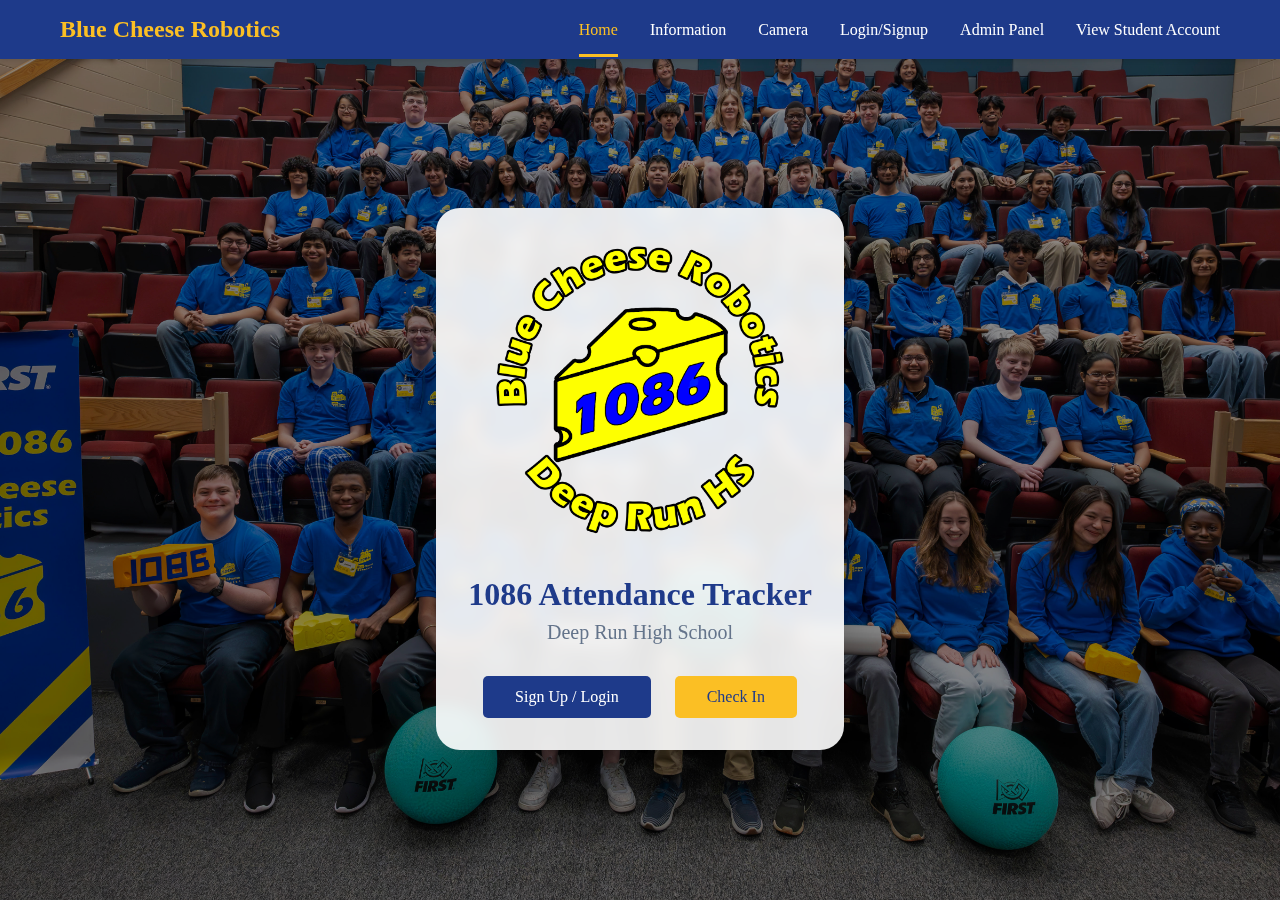
<file: index.html>
<!DOCTYPE html>
<html lang="en">
<head>
    <meta charset="UTF-8">
    <meta name="viewport" content="width=device-width, initial-scale=1.0">
    <title>1086 Attendance Tracker - Blue Cheese Robotics</title>
    <link rel="stylesheet" href="flasktest-style.css">
    <link href="https://fonts.googleapis.com/css2?family=Poppins:wght@400;600;700&display=swap" rel="stylesheet">
</head>
<body>
    <nav class="navbar">
        <div class="nav-container">
            <div class="nav-brand">Blue Cheese Robotics</div>
            <ul class="nav-menu">
                <li><a href="index.html" class="nav-link active">Home</a></li>
                <li><a href="flasktest-information.html" class="nav-link">Information</a></li>
                <li><a href="camera/flasktest-camera.html" class="nav-link">Camera</a></li>
                <li><a href="flasktest-auth.html" class="nav-link">Login/Signup</a></li>
                <li><a href="admin/flasktest-admin.html" class="nav-link">Admin Panel</a></li>
                <li><a href="flasktest-profile.html" class="nav-link">View Student Account</a></li>
            </ul>
        </div>
    </nav>

    <main class="main-content">
        <div class="hero-section">
            <img src="logo.png" alt="Blue Cheese Robotics Logo" class="logo">
            <h1 class="title">1086 Attendance Tracker</h1>
            <p class="subtitle">Deep Run High School</p>
            <div class="button-container">
                <a href="flasktest-auth.html" class="btn btn-primary">Sign Up / Login</a>
                <a href="camera/flasktest-camera.html" class="btn btn-secondary">Check In</a>
            </div>
        </div>
    </main>
</body>
</html>
</file>
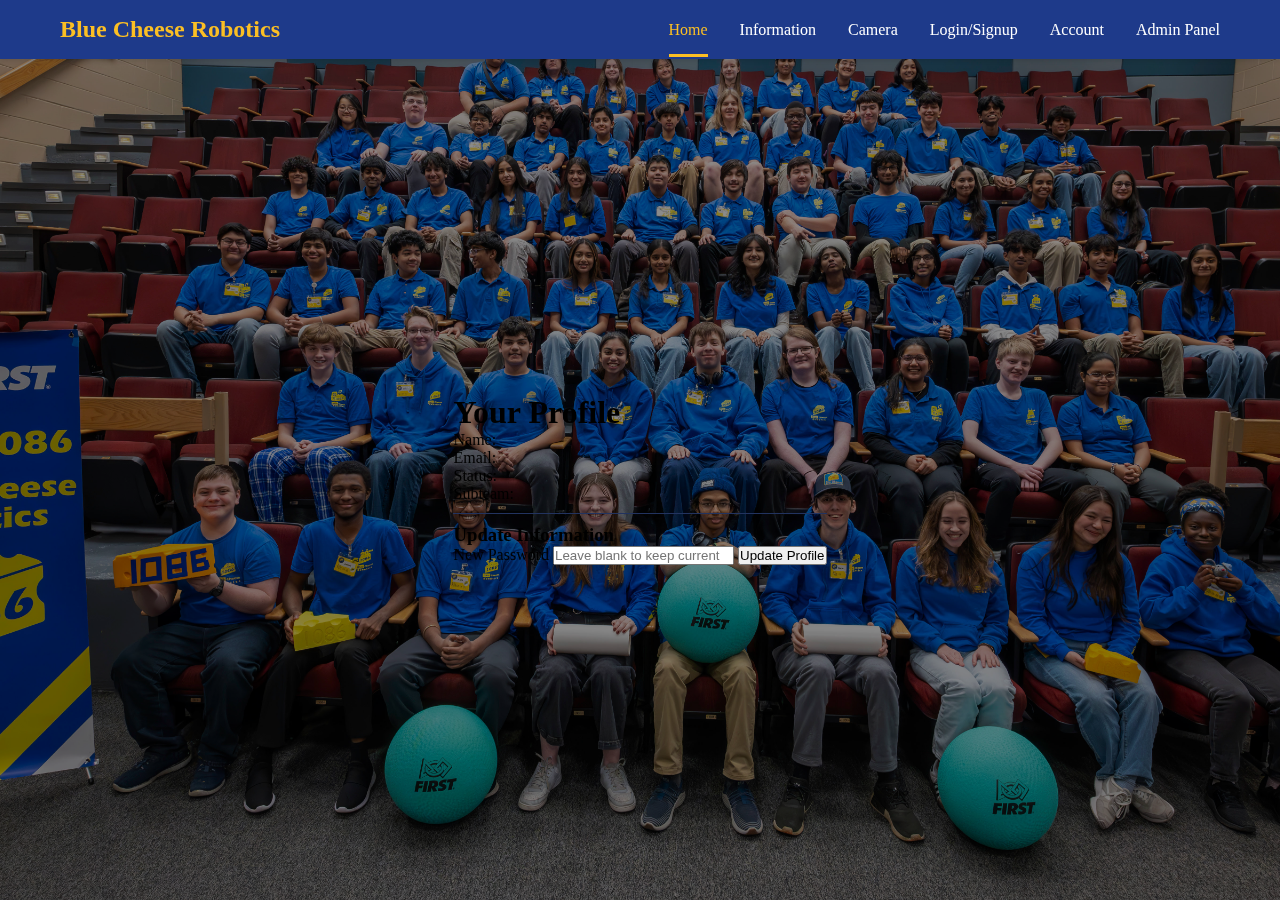
<file: flasktest-account.html>
<!DOCTYPE html>
<html lang="en">
<head>
    <meta charset="UTF-8">
    <meta name="viewport" content="width=device-width, initial-scale=1.0">
    <title>1086 Attendance Tracker - Blue Cheese Robotics</title>
    <link rel="stylesheet" href="flasktest-style.css">
    <link href="https://fonts.googleapis.com/css2?family=Poppins:wght@400;600;700&display=swap" rel="stylesheet">
</head>
<body>
    <nav class="navbar">
        <div class="nav-container">
            <div class="nav-brand">Blue Cheese Robotics</div>
            <ul class="nav-menu">
                <li><a href="index.html" class="nav-link active">Home</a></li>
                <li><a href="flasktest-information.html" class="nav-link">Information</a></li>
                <li><a href="camera/flasktest-camera.html" class="nav-link">Camera</a></li>
                <li><a href="flasktest-auth.html" class="nav-link">Login/Signup</a></li>
                <li><a href="flasktest-account.html" class="nav-link">Account</a></li>
                <li><a href="admin/flasktest-admin.html" class="nav-link">Admin Panel</a></li>
            </ul>
        </div>
    </nav>


    <main class="main-content">
        <div class="card">
            <h1 id="profileTitle">Your Profile</h1>
            <div id="profileView" class="form">
                <div class="info-group">
                    <label>Name: <span id="display-name"></span></label>
                </div>
                <div class="info-group">
                    <label>Email: <span id="display-email"></span></label>
                </div>
                <div class="info-group">
                    <label>Status: <span id="display-type"></span></label>
                </div>
                <div class="info-group">
                    <label>Subteam: <span id="display-subteam"></span></label>
                </div>
                
                <hr style="border: 0; border-top: 1px solid #22335f; margin: 10px 0;">
                
                <h3>Update Information</h3>
            <label>
                New Password
                <input id="edit-password" type="password" placeholder="Leave blank to keep current">
            </label>  

            <button id="updateBtn" class="primary">Update Profile</button>
            
            <p id="msg" class="msg"></p>
        </div>
    </main>

            </div>
        </div>
    </main>
</body>
</html>
</file>
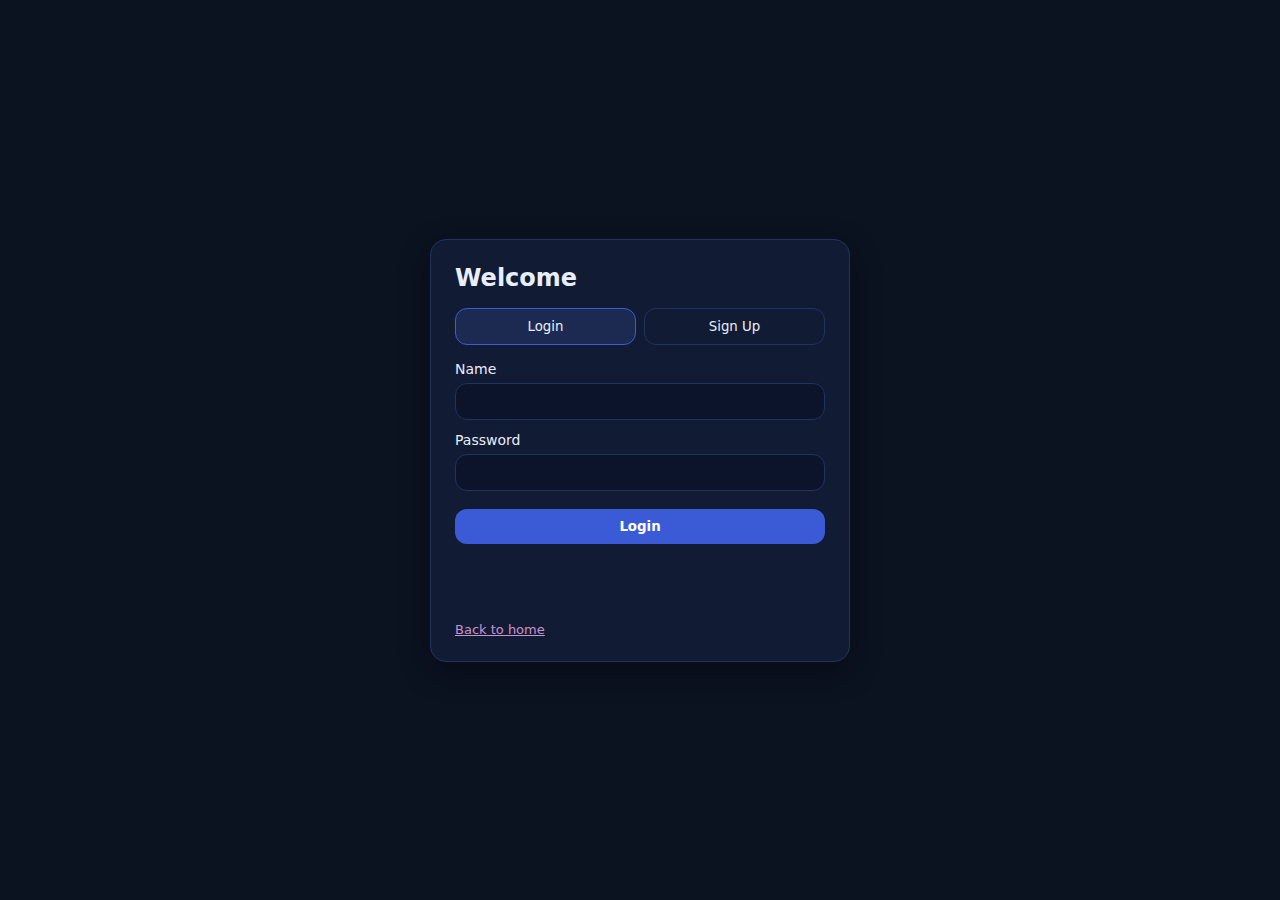
<file: flasktest-auth.html>
<!DOCTYPE html>
<html lang="en">
    <head>
        <meta charset="utf-8" />
        <meta name="viewport" content="width=device-width, initial-scale=1" />
        <title>Login / Sign Up</title>
        <link rel="stylesheet" href="/static/flasktest-auth.css" />
    </head>
<body>
    <main class="card">
        <h1 id="title">Welcome</h1>

        <div class="tabs">
            <button id="tabLogin" class="tab active" type="button">Login</button> 
            <button id="tabSignup" class="tab" type="button">Sign Up</button> 
        </div>

        <form id="form" class="form" method="POST" action="/submit">
            <label>
                Name
                <input id="name" type="text" autocomplete="name" name="name" required/>
            </label>
            <label class="signup-only">
                 Email
                 <input id="email" type="email" autocomplete="email" name="email" required/>
             </label>
             <label>
                Password
                <input id="password" type="password" autocomplete="password" name="password" required/>
            </label>
            <div class="checkbox-group signup-only" name="subteam">
                <label>Subteam</label>
                
                <label class="checkbox-item">
                    <input type="checkbox" name="subteam" value="build">
                    Build 
                </label>

                <label class="checkbox-item">
                    <input type="checkbox" name="subteam" value="programming">
                    Programming 
                </label>

                <label class="checkbox-item">
                    <input type="checkbox" name="subteam" value="design">
                    Design
                </label>

                <label class="checkbox-item">
                    <input type="checkbox" name="subteam" value="impact">
                    Impact 
                </label>
                
                <label class="checkbox-item">
                    <input type="checkbox" name="subteam" value="advocacy">
                    Advocacy 
                </label>

                <label class="checkbox-item">
                    <input type="checkbox" name="subteam" value="outreach">
                    Outreach 
                </label>

                <label class="checkbox-item">
                    <input type="checkbox" name="subteam" value="media">
                    Media 
                </label>

                </label>
                
            </div>
            <label class="signup-only" name="status">
                Veteran or Rookie
                <select id="member-type">
                    <option value="">Select one</option>
                    <option value="veteran">Veteran</option>
                    <option value="rookie">Rookie</option>
                </select>
            </label>

            <button id="submitBtn" class="primary login-only" type="submit">Login</button>
            <p id="msg" class="msg" aria-live="polite"></p>

        <button id="submitBtn" class="primary signup-only" type="submit">Create Account</button>
            <p id="msg" class="msg" aria-live="polite"></p>
        </form>

        <p id="backBtn" class="small">
            <a href="index.html">Back to home</a>
        </p>
    </main>
    <script src="/static/flasktest-auth.js"></script>
</body>
</html>
</file>
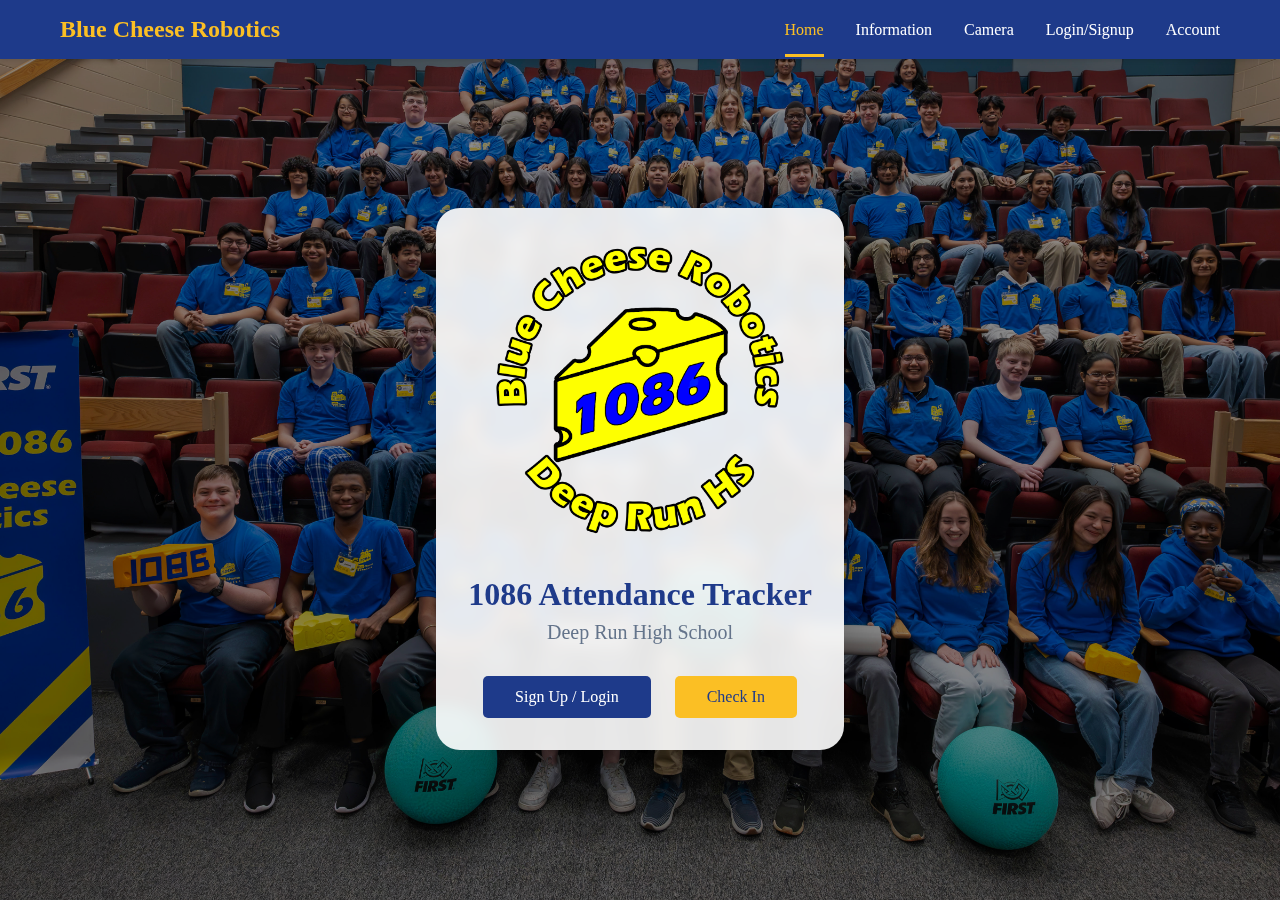
<file: flasktest-homepage.html>
<!DOCTYPE html>
<html lang="en">
<head>
    <meta charset="UTF-8">
    <meta name="viewport" content="width=device-width, initial-scale=1.0">
    <title>1086 Attendance Tracker - Blue Cheese Robotics</title>
    <link rel="stylesheet" href="flasktest-style.css">
</head>
<body>
    <nav class="navbar">
        <div class="nav-container">
            <div class="nav-brand">Blue Cheese Robotics</div>
            <ul class="nav-menu">
                <li><a href="index.html" class="nav-link active">Home</a></li>
                <li><a href="information.html" class="nav-link">Information</a></li>
                <li><a href="flasktest-camera.html" class="nav-link">Camera</a></li>
                <li><a href="flasktest-auth.html" class="nav-link">Login/Signup</a></li>
                <li><a href="account.html" class="nav-link">Account</a></li>
            </ul>
        </div>
    </nav>

    <main class="main-content">
        <div class="hero-section">
            <img src="logo.png" alt="Blue Cheese Robotics Logo" class="logo">
            <h1 class="title">1086 Attendance Tracker</h1>
            <p class="subtitle">Deep Run High School</p>
            <div class="button-container">
                <a href="flasktest-auth.html" class="btn btn-primary">Sign Up / Login</a>
                <a href="flasktest-camera.html" class="btn btn-secondary">Check In</a>
            </div>
        </div>
    </main>
</body>
</html>
</file>
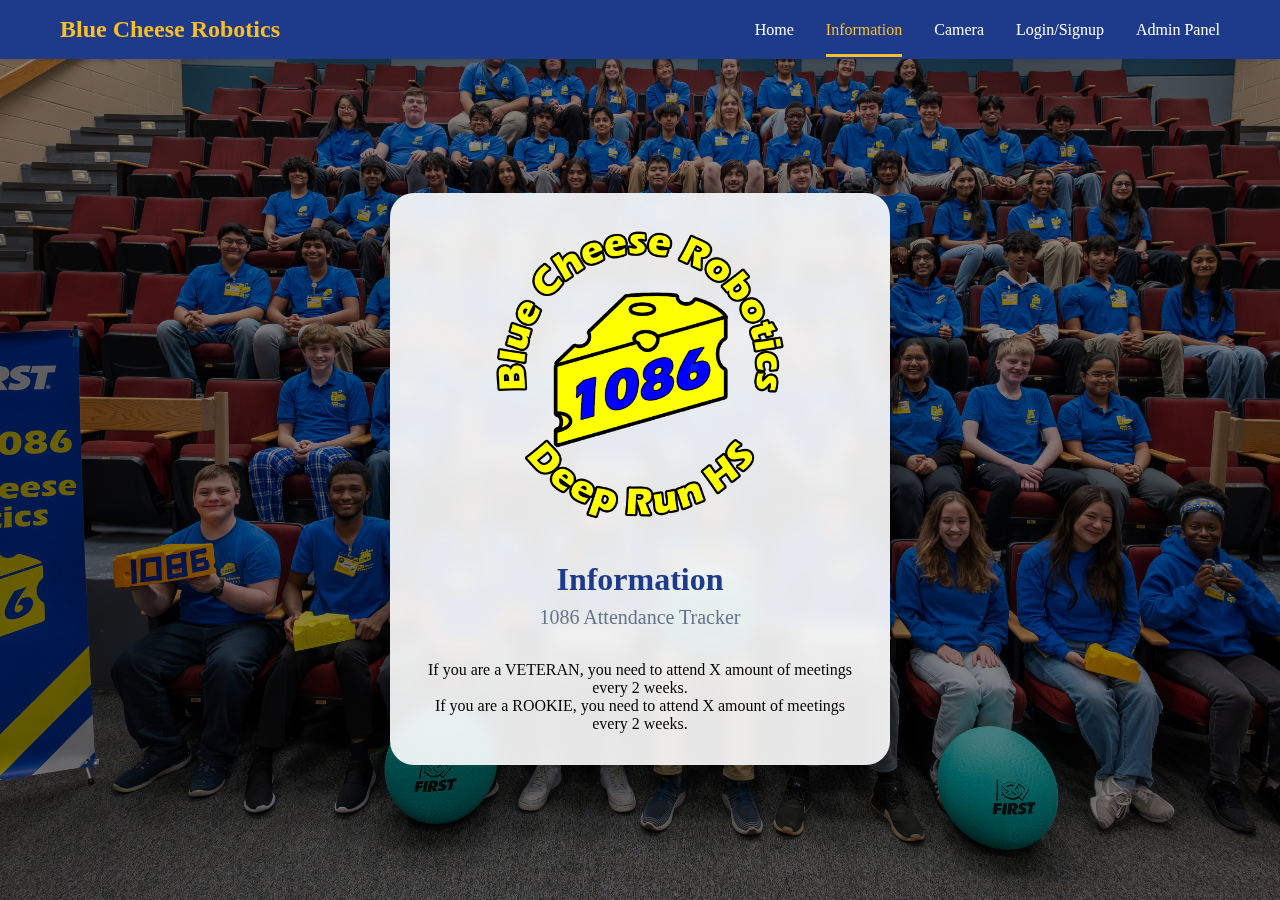
<file: flasktest-information.html>
<!DOCTYPE html>
<html lang="en">
<head>
    <meta charset="UTF-8">
    <meta name="viewport" content="width=device-width, initial-scale=1.0">
    <title>Information</title>
    <link rel="stylesheet" href="flasktest-style.css">
    <link href="https://fonts.googleapis.com/css2?family=Poppins:wght@400;600;700&display=swap" rel="stylesheet">
</head>
<body>
    <nav class="navbar">
        <div class="nav-container">
            <div class="nav-brand">Blue Cheese Robotics</div>
            <ul class="nav-menu">
                <li><a href="index.html" class="nav-link ">Home</a></li>
                <li><a href="flasktest-information.html" class="nav-link active">Information</a></li>
                <li><a href="camera/flasktest-camera.html" class="nav-link">Camera</a></li>
                <li><a href="flasktest-auth.html" class="nav-link">Login/Signup</a></li>
                <!--<li><a href="flasktest-account.html" class="nav-link">Account</a></li>-->
                <li><a href="admin/flasktest-admin.html" class="nav-link">Admin Panel</a></li>
            </ul>
        </div>
    </nav>

    <main class="main-content">
        <div class="hero-section">
            <img src="logo.png" alt="Blue Cheese Robotics Logo" class="logo">
            <h1 class="title">Information</h1>
            <p class="subtitle">1086 Attendance Tracker</p>
            <div class="information-paragraph">
                <p> If you are a VETERAN, you need to attend X amount of meetings every 2 weeks.  </p>
                <p> If you are a ROOKIE, you need to attend X amount of meetings every 2 weeks.  </p>
            </div>
        </div>
    </main>
</body>
</html>
</file>
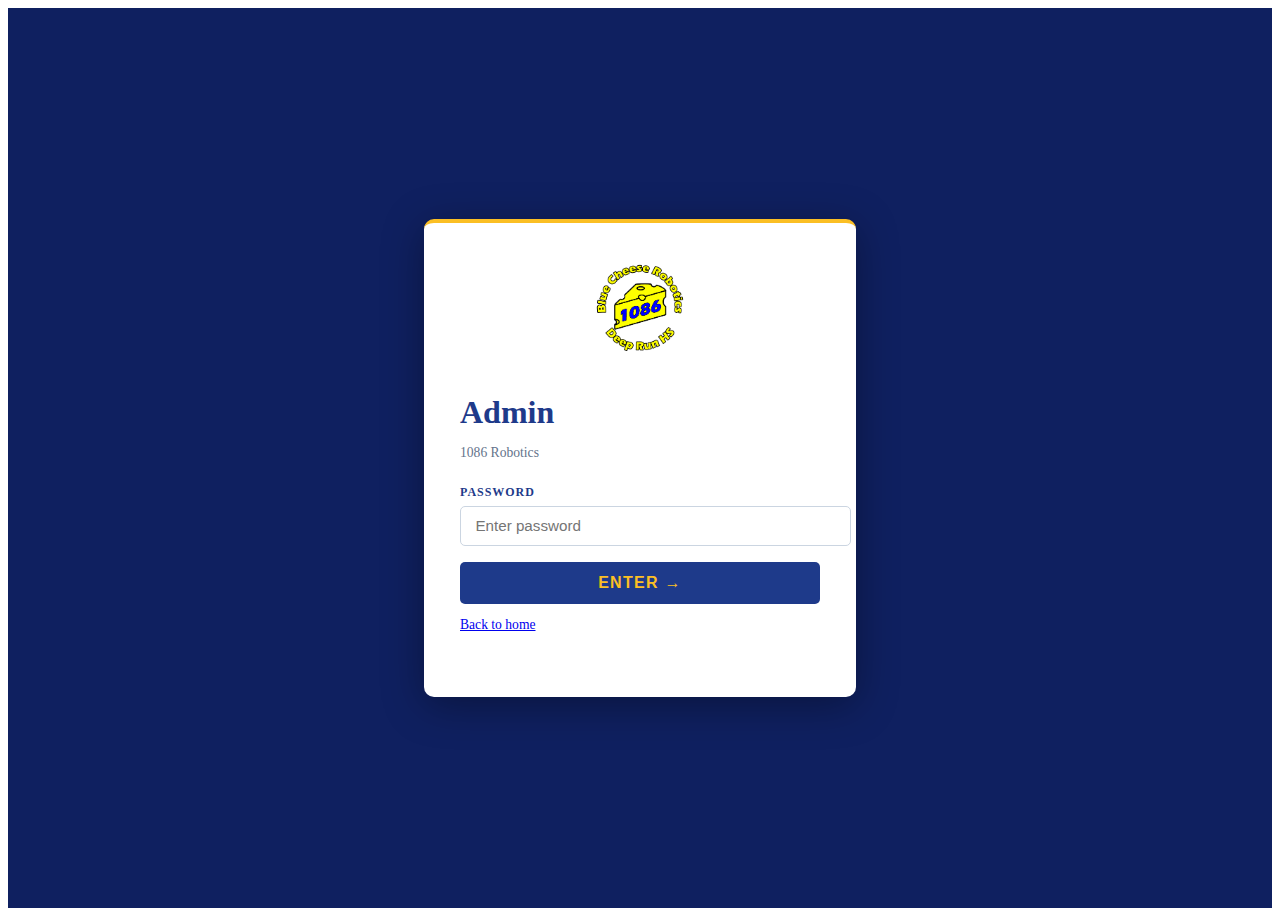
<file: admin/flasktest-admin.html>
<!DOCTYPE html>
<html lang="en">
<head>
  <title>Admin 1086</title>
  <link rel="stylesheet" href="flasktest-admin.css">
</head>
<body>

<!-- LOGIN -->
<div id="login">
  <div class="login-box">
    <img src="admin_logo.png" alt="Blue Cheese Robotics Logo" class="login-logo">
    <h1>Admin</h1>
    <p>1086 Robotics</p>
    <p class="err" id="err">Incorrect password. Please Try again.</p>
    <label class="field-label">Password</label>
    <input type="password" id="pw" placeholder="Enter password" />
    <button onclick="login()">Enter →</button>

    <p id="backBtn" class="small">
      <a href="/index.html">Back to home</a>
  </p>
  </div>
</div>

<!-- APP -->
<div id="app">
  <header>
    <div class="brand">
      <img src="admin_logo.png" alt="Blue Cheese Robotics Logo" class="brand img">
    </div>
    <div class="tabs">
      <button class="tab active" onclick="tab('members',this)">Members</button>
      <button class="tab" onclick="tab('atrisk',this)">At-Risk</button>
      <button class="tab" onclick="tab('report',this)">2-Week Report</button>
    </div>
    <div class="header-right">
      <button class="logout" onclick="logout()">Logout</button>
    </div>
  </header>

  <div class="toolbar">
    <select id="fSub" onchange="filter()">
      <option value="">All Subteams</option>
      <option>Build</option>
      <option>Design</option>
      <option>Programming</option>
      <option>Advocacy</option>
      <option>Media</option>
      <option>Impact</option>
      <option>Outreach</option>
    </select>
    <select id="fType" onchange="filter()">
      <option value="">Veteran & Rookie</option>
      <option value="Veteran">Veteran</option>
      <option value="Rookie">Rookie</option>
    </select>
    <input id="fSearch" placeholder="Search name..." oninput="filter()" style="width:180px">
  </div>

  <div class="content">

    <!-- MEMBERS -->
    <div id="sec-members" class="section active">
      <div class="card">
        <div class="card-head"><h2>All Members</h2></div>
        <div class="table-wrap">
          <table>
            <thead>
              <tr>
                <th>Name</th>
                <th>Grade</th>
                <th>Subteam</th>
                <th>Type</th>
                <th>Meetings Attended</th>
              </tr>
            </thead>
            <tbody id="tMembers"></tbody>
          </table>
        </div>
      </div>
    </div>



    <!-- AT-RISK -->
    <div id="profileModal" class="profile-modal">
    <div class="profile-card">
      <span class="close-btn">&times;</span>

      <div class="profile-header">
        <h2 id="profileName"></h2>
        <span id="profileType" class="type-badge"></span>
      </div>

      <div class="profile-body">
        <p><strong>Grade:</strong> <span id="profileGrade"></span></p>
        <p><strong>Subteam:</strong> <span id="profileSubteam"></span></p>
        <p><strong>Meetings Attended:</strong> <span id="profileMeetings"></span></p>
      </div>
    </div>
  </div>

    <div id="sec-atrisk" class="section">
      <div class="card">
        <div class="card-head">
          <h2>At-Risk Members</h2>
          <span>Sorted by severity</span>
        </div>
        <div class="table-wrap">
          <table>
            <thead>
              <tr>
                <th>Name</th>
                <th>Subteam</th>
                <th>Type</th>
                <th>Meetings Attended</th>
                <th>Risk Level</th>
              </tr>
            </thead>
            <tbody id="tRisk"></tbody>
          </table>
        </div>
      </div>
    </div>

    <!-- 2-WEEK REPORT -->
    <div id="sec-report" class="section">
      <div class="card">
        <div class="card-head">
          <h2>2-Week Report</h2>
          <span id="reportSummary"></span>
        </div>
        <div style="padding:0.75rem 1.25rem;background:#e8edf7;border-bottom:1px solid #d1d9ef;display:flex;justify-content:flex-end">
          <button onclick="downloadReport()" style="background:#1e3a8a;color:#fbbf24;border:none;border-radius:5px;padding:0.4rem 1rem;font-size:0.8rem;font-weight:700;text-transform:uppercase;letter-spacing:0.08em;cursor:pointer">↓ Download One-Pager</button>
        </div>
        <div class="table-wrap">
          <table>
            <thead>
              <tr>
                <th>Name</th>
                <th>Subteam</th>
                <th>Type</th>
                <th>Attended</th>
                <th>Required</th>
                <th>Status</th>
              </tr>
            </thead>
            <tbody id="tReport"></tbody>
          </table>
        </div>
      </div>
    </div>

  </div>
</div>

<script src="flasktest-admin.js"></script>
</body>
</html>
</file>
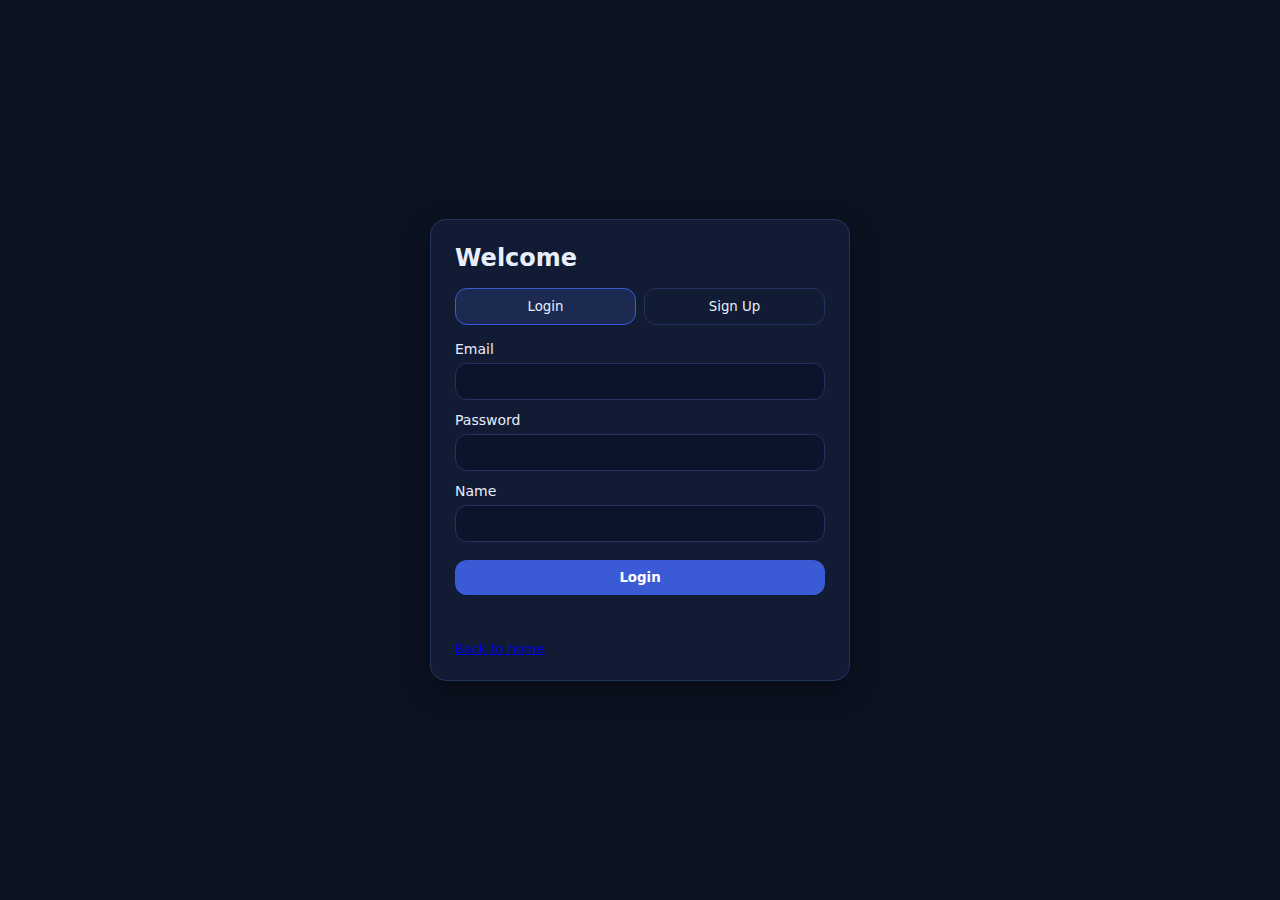
<file: public/flasktest-auth.html>
<!DOCTYPE html>
<html lang="en">
    <head>
        <meta charset="utf-8" />
        <meta name="viewport" content="width=device-width, initial-scale=1" />
        <title>Login / Sign Up</title>
        <link rel="stylesheet" href="flasktest-auth.css" />
    </head>
<body>
    <main class="card">
        <h1 id="title">Welcome</h1>

        <div class="tabs">
            <button id="tabLogin" class="tab active" type="button">Login</button> 
            <button id="tabSignup" class="tab" type="button">Sign Up</button> 
        </div>

        <form id="form" class="form">
            <label>
                 Email
                 <input id="email" type="email" autocomplete="email" required/>
             </label>
             <label>
                Password
                <input id="password" type="password" autocomplete="password" required/>
            </label>
            <label>
                Name
                <input id="name" type="text" autocomplete="name" required/>
            </label>

            <button id="submitBtn" class="primary" type="submit">Login</button>
            <p id="msg" class="msg" aria-live="polite"></p>
        </form>

        <p class="small">
            <a href="index.html">Back to home</a>
        </p>
    </main>
    <script src="flasktest-auth.js"></script>
</body>
</html>
</file>
<file: flasktest-style.css>
body {
    margin: 0;
    min-height: 100vh;
  
    background-image: url("team_photo.jpg");
    background-size: cover;
    background-position: center;
    background-repeat: no-repeat;
  
    display: flex;
    flex-direction: column;
  }
  
body::before {
    content: "";
    position: fixed;
    inset: 0;
    background: rgba(0, 0, 0, 0.45);
    z-index: -1;
  }
  

/* Navbar */
.navbar {
    background-color: #1e3a8a;
    box-shadow: 0 2px 4px rgba(0, 0, 0, 0.1);
}

.nav-container {
    max-width: 1200px;
    margin: 0 auto;
    display: flex;
    justify-content: space-between;
    align-items: center;
    padding: 0 20px;
}

.nav-brand {
    color: #fbbf24;
    font-size: 1.5rem;
    font-weight: bold;
    padding: 1rem 0;
}

.nav-menu {
    display: flex;
    list-style: none;
    gap: 2rem;
}

.nav-link {
    color: white;
    text-decoration: none;
    padding: 1rem 0;
}

.nav-link:hover {
    color: #fbbf24;
}

.nav-link.active {
    color: #fbbf24;
    border-bottom: 3px solid #fbbf24;
}

/* Main Content */
.main-content {
    min-height: calc(100vh - 60px);
    display: flex;
    align-items: center;
    justify-content: center;
}

.hero-section {
    max-width: 500px;
    margin: auto;
    padding: 32px;
    border-radius: 24px;
  
    background: rgba(255, 255, 255, 0.9);
    backdrop-filter: blur(8px);
  
    box-shadow: 0 30px 60px rgba(0,0,0,0.25);
    text-align: center;
  }
  
 /* images */
.logo {
    width: 300px;
    margin-bottom: 2rem;
}


.title {
    font-size: 32px;
    color: #1e3a8a;
    margin-bottom: 8px;
}

.subtitle {
    font-size: 1.25rem;
    color: #64748b;
    margin-bottom: 2rem;
    opacity: 0.8px
}

/* Buttons */
.button-container {
    display: flex;
    gap: 1.5rem;
    justify-content: center;
}

.btn {
    padding: 0.75rem 2rem;
    font-size: 1rem;
    text-decoration: none;
    border-radius: 5px;
    font-weight: 500;
}

.btn-primary {
    background-color: #1e3a8a;
    color: white;
}

.btn-primary:hover {
    background-color: #1e40af;
}

.btn-secondary {
    background-color: #fbbf24;
    color: #1e3a8a;
}

.btn-secondary:hover {
    background-color: #f59e0b;
}

/* Responsive */
@media (max-width: 768px) {
    .nav-container {
        flex-direction: column;
    }

    .nav-menu {
        gap: 1rem;
    }

    .logo {
        width: 200px;
    }

    .title {
        font-size: 2rem;
    }
}

* {
    margin: 0;
    padding: 0;
    box-sizing: border-box;
}
</file>
<file: static/flasktest-auth.css>
* { box-sizing: border-box; font-family: system-ui, -apple-system, Segoe UI, Roboto, Arial; }
body { margin: 0; min-height: 100vh; display: grid; place-items: center; background: #0b1220; color: #e8eefc; }

.card {
width: min(420px, 92vw);
background: #111b33;
border: 1px solid #22335f;
border-radius: 16px;
padding: 24px;
box-shadow: 0 10px 30px rgba(0,0,0,.35);
}

h1 { margin: 0 0 16px; font-size: 24px; }

.tabs { display: flex; gap: 8px; margin-bottom: 16px; }
.tab {
flex: 1;
padding: 10px 12px;
border-radius: 12px;
border: 1px solid #22335f;
background: transparent;
color: #e8eefc;
cursor: pointer;
}
.tab.active { background: #1c2a52; border-color: #3b5bd6; }

.form { display: grid; gap: 12px; }
label { display: grid; gap: 6px; font-size: 14px; }
input {
padding: 10px 12px;
border-radius: 12px;
border: 1px solid #22335f;
background: #0c142b;
color: #e8eefc;
outline: none;
}
input:focus { border-color: #3b5bd6; }

.primary {
margin-top: 6px;
padding: 10px 12px;
border-radius: 12px;
border: 0;
background: #3b5bd6;
color: white;
cursor: pointer;
font-weight: 600;
}

.msg { min-height: 20px; margin: 0; color: #b8c7ff; }
a {
    color: plum;
}
.small {margin: 14px 0 0; font-size: 13px; opacity: .9; }


.hidden { display: none; }
</file>
<file: admin/flasktest-admin.css>
/* ── ADMIN PANEL ── */

#login {
    min-height: 100vh;
    display: flex;
    align-items: center;
    justify-content: center;
    background-color: #0f2060;
}

.login-box {
    background: white;
    border-top: 4px solid #fbbf24;
    border-radius: 10px;
    padding: 2.5rem 2.25rem;
    width: 360px;
    box-shadow: 0 8px 40px rgba(0,0,0,0.35);
    text-align: center;
}

.login-box img {
    width: 90px;
    height: 90px;
    object-fit: contain;
    margin-bottom: 1rem;
}

.login-box h1 {
    font-size: 2rem;
    font-weight: 700;
    color: #1e3a8a;
    text-align: left;
    margin-bottom: 0.25rem;
}

.login-box p {
    font-size: 0.85rem;
    color: #64748b;
    margin-bottom: 1.5rem;
    text-align: left;
}

.field-label {
    display: block;
    font-size: 0.75rem;
    font-weight: 600;
    text-transform: uppercase;
    letter-spacing: 0.08em;
    color: #1e3a8a;
    margin-bottom: 0.4rem;
    text-align: left;
}

.login-box input {
    width: 100%;
    padding: 0.65rem 0.9rem;
    border: 1.5px solid #cbd5e1;
    border-radius: 5px;
    font-size: 0.95rem;
    margin-bottom: 1rem;
}

.login-box input:focus {
    outline: none;
    border-color: #1e3a8a;
}

.login-box button {
    width: 100%;
    padding: 0.75rem;
    background: #1e3a8a;
    color: #fbbf24;
    border: none;
    border-radius: 5px;
    font-size: 1rem;
    font-weight: 700;
    letter-spacing: 0.08em;
    text-transform: uppercase;
    cursor: pointer;
}

.login-box button:hover {
    background: #0f2060;
}

.err {
    color: #dc2626;
    font-size: 0.8rem;
    margin-bottom: 0.75rem;
    display: none;
    text-align: left;
}

#app {
    display: none;
    flex-direction: column;
    min-height: 100vh;
    background: #e8edf7;
}

/* Header */

header {
    background: #1e3a8a;
    border-bottom: 3px solid #fbbf24;
    padding: 0 2rem;
    display: flex;
    align-items: stretch;
    height: 54px;
}

.brand {
    display: flex;
    align-items: center;
    padding-right: 2rem;
    border-right: 1px solid rgba(255,255,255,0.1);
}

.brand img {
    height: 36px;
    width: 36px;
    object-fit: contain;
}

.tabs {
    display: flex;
    align-items: stretch;
    padding-left: 1.5rem;
}

.tab {
    display: flex;
    align-items: center;
    padding: 0 1.25rem;
    font-size: 0.85rem;
    font-weight: 600;
    letter-spacing: 0.08em;
    text-transform: uppercase;
    color: rgba(255,255,255,0.5);
    border: none;
    border-bottom: 3px solid transparent;
    background: none;
    cursor: pointer;
    margin-bottom: -3px;
}

.tab:hover {
    color: rgba(255,255,255,0.85);
}

.tab.active {
    color: #fbbf24;
    border-bottom-color: #fbbf24;
}

.header-right {
    display: flex;
    align-items: center;
    margin-left: auto;
}

.logout {
    font-size: 0.75rem;
    font-weight: 600;
    text-transform: uppercase;
    background: none;
    border: 1px solid rgba(255,255,255,0.2);
    border-radius: 5px;
    color: rgba(255,255,255,0.6);
    padding: 0.3rem 0.85rem;
    cursor: pointer;
}

.logout:hover {
    border-color: rgba(255,255,255,0.5);
    color: white;
}

/* Toolbar */

.toolbar {
    background: #0f2060;
    border-bottom: 1px solid rgba(251,191,36,0.15);
    padding: 0.65rem 2rem;
    display: flex;
    gap: 0.75rem;
    align-items: center;
    flex-wrap: wrap;
}

.toolbar select,
.toolbar input {
    background-color: #1e3a8a;
    border: 1px solid rgba(255,255,255,0.2);
    border-radius: 5px;
    color: white;
    padding: 0.45rem 0.85rem;
    font-size: 0.83rem;
    cursor: pointer;
}

.toolbar select:focus,
.toolbar input:focus {
    outline: none;
    border-color: #fbbf24;
}

.toolbar input::placeholder {
    color: rgba(255,255,255,0.4);
}

/* Content */

.content {
    padding: 1.75rem 2rem;
    max-width: 1280px;
    margin: 0 auto;
}

.section {
    display: none;
}

.section.active {
    display: block;
}

/* Card */

.card {
    background: white;
    border: 1.5px solid #d1d9ef;
    border-radius: 8px;
    margin-bottom: 1.5rem;
    overflow: hidden;
}

.card-head {
    background: #1e3a8a;
    padding: 0.6rem 1.25rem;
    display: flex;
    justify-content: space-between;
    align-items: center;
}

.card-head h2 {
    font-size: 0.82rem;
    font-weight: 700;
    letter-spacing: 0.12em;
    text-transform: uppercase;
    color: #fbbf24;
}

.card-head span {
    font-size: 0.72rem;
    color: rgba(255,255,255,0.4);
}

/* Table */

.table-wrap {
    overflow-x: auto;
}

table {
    width: 100%;
    border-collapse: collapse;
    font-size: 0.875rem;
}

thead th {
    background: #e8edf7;
    color: #1e3a8a;
    font-size: 0.72rem;
    font-weight: 700;
    text-transform: uppercase;
    letter-spacing: 0.1em;
    padding: 0.65rem 1.25rem;
    text-align: left;
    border-bottom: 1.5px solid #d1d9ef;
    white-space: nowrap;
}

tbody tr {
    border-bottom: 1px solid #e8edf7;
}

tbody tr:last-child {
    border-bottom: none;
}

tbody tr:hover {
    background: #f0f4ff;
}

tbody td {
    padding: 0.75rem 1.25rem;
    white-space: nowrap;
}

/* Badges */

.badge {
    display: inline-block;
    padding: 0.2rem 0.6rem;
    font-size: 0.72rem;
    font-weight: 600;
    text-transform: uppercase;
    letter-spacing: 0.04em;
    border-radius: 4px;
}

.b-blue {
    background: #dbeafe;
    color: #1e3a8a;
}

.b-gray {
    background: #f1f5f9;
    color: #334155;
}

.b-red {
    background: #fee2e2;
    color: #991b1b;
}

.b-orange {
    background: #ffedd5;
    color: #9a3412;
}

.b-yellow {
    background: #fef9c3;
    color: #854d0e;
}

.empty {
    padding: 2.5rem;
    text-align: center;
    color: #64748b;
    font-size: 0.875rem;
}

.b-green {
    background: #dcfce7;
    color: #14532d;
}

/* Profile Card */ 
.profile-modal {
    display: none;
    position: fixed;
    z-index: 1000;
    left: 0;
    top: 0;
    width: 100%;
    height: 100%;
    background-color: rgba(0,0,0,0.4);
  }
  
  .profile-card {
    background: white;
    width: 350px;
    margin: 10% auto;
    border-radius: 10px;
    overflow: hidden;
    box-shadow: 0px 8px 30px rgba(0,0,0,0.2);
    font-family: inherit;
  }
  
  .profile-header {
    background: #1e2a78; /* navy */
    color: white;
    padding: 20px;
  }
  
  .profile-header h2 {
    margin: 0;
  }
  
  .type-badge {
    display: inline-block;
    margin-top: 8px;
    padding: 4px 10px;
    background: #e8eefc;
    color: #1e2a78;
    border-radius: 6px;
    font-size: 12px;
  }
  
  .profile-body {
    padding: 20px;
  }
  
  .profile-body p {
    margin: 8px 0;
  }
  
  .close-btn {
    float: right;
    font-size: 20px;
    cursor: pointer;
  }

  tbody tr {
    cursor: pointer;
  }

  tbody tr:hover {
    background-color: #f4f6ff;
  }

  .profile-body button {
    margin-left: 10px;
    padding: 3px 8px;
    font-size: 12px;
    background: #1e3a8a;
    color: white;
    border: none;
    border-radius: 4px;
    cursor: pointer;
  }

  .profile-body button:hover {
    background: #152c66;
  }
</file>
<file: public/flasktest-auth.css>
* { box-sizing: border-box; font-family: system-ui, -apple-system, Segoe UI, Roboto, Arial; }
body { margin: 0; min-height: 100vh; display: grid; place-items: center; background: #0b1220; color: #e8eefc; }

.card {
width: min(420px, 92vw);
background: #111b33;
border: 1px solid #22335f;
border-radius: 16px;
padding: 24px;
box-shadow: 0 10px 30px rgba(0,0,0,.35);
}

h1 { margin: 0 0 16px; font-size: 24px; }

.tabs { display: flex; gap: 8px; margin-bottom: 16px; }
.tab {
flex: 1;
padding: 10px 12px;
border-radius: 12px;
border: 1px solid #22335f;
background: transparent;
color: #e8eefc;
cursor: pointer;
}
.tab.active { background: #1c2a52; border-color: #3b5bd6; }

.form { display: grid; gap: 12px; }
label { display: grid; gap: 6px; font-size: 14px; }
input {
padding: 10px 12px;
border-radius: 12px;
border: 1px solid #22335f;
background: #0c142b;
color: #e8eefc;
outline: none;
}
input:focus { border-color: #3b5bd6; }

.primary {
margin-top: 6px;
padding: 10px 12px;
border-radius: 12px;
border: 0;
background: #3b5bd6;
color: white;
cursor: pointer;
font-weight: 600;
}

.msg { min-height: 20px; margin: 0; color: #b8c7ff; }
.small { margin: 14px 0 0; font-size: 13px; opacity: .9; }

.hidden { display: none; }
</file>
